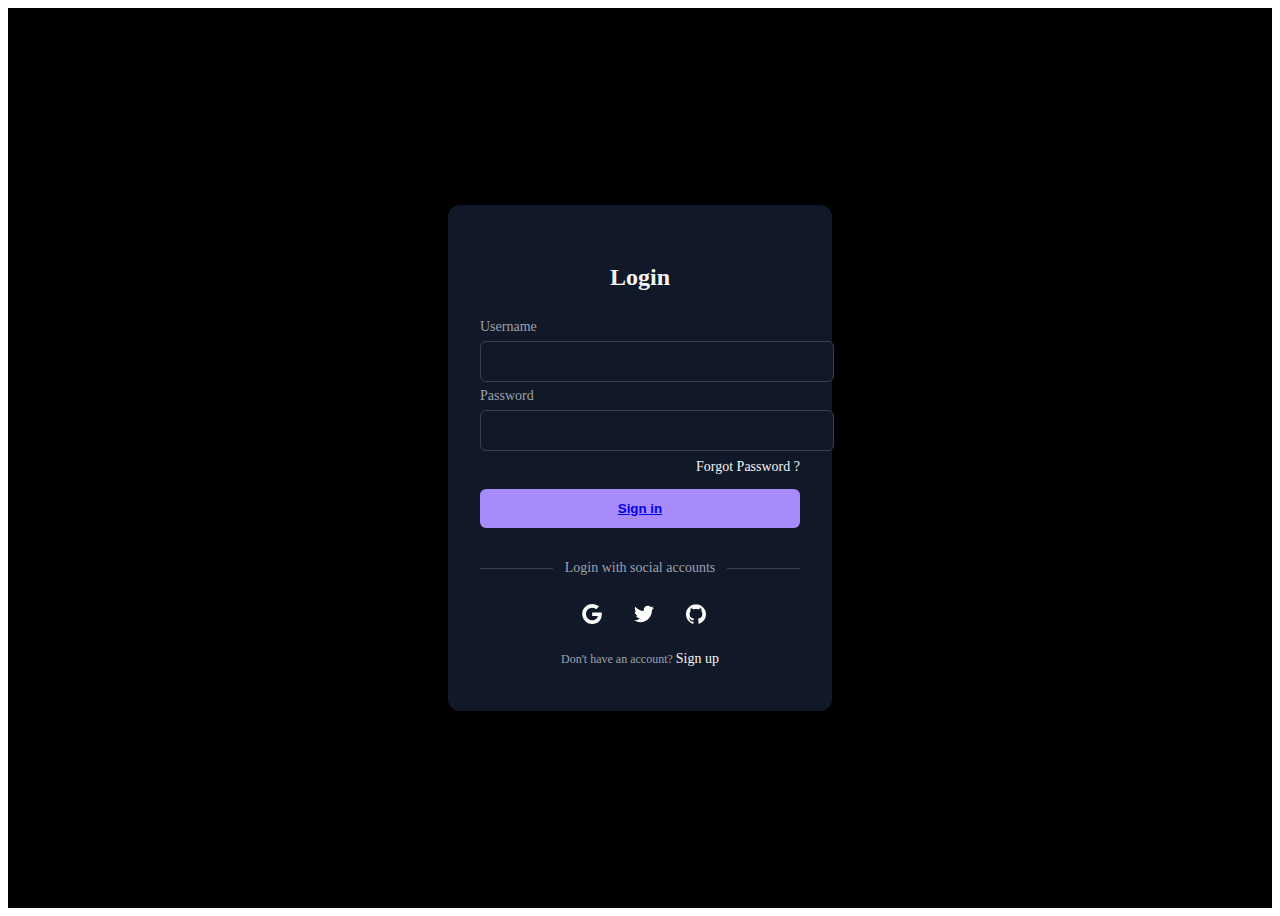
<file: index.html>
<!DOCTYPE html>
<html lang="en">
<head>
    <meta charset="UTF-8">
    <meta name="viewport" content="width=device-width, initial-scale=1.0">
    <title>Log iN </title>
    <link rel="stylesheet" href="style.css">
    
</head>
<body>

    <div class="container"><div class="form-container">
        <p class="title">Login</p>
        <form class="form">
            <div class="input-group">
                <label for="username">Username</label>
                <input type="text" name="username" id="username" placeholder="">
            </div>
            <div class="input-group">
                <label for="password">Password</label>
                <input type="password" name="password" id="password" placeholder="">
                <div class="forgot">
                    <a rel="noopener noreferrer" href="forgot.html">Forgot Password ?</a>
                </div>
            </div>
            <button class="sign"><a href="home.html">Sign in</a></button>
        </form>
        <div class="social-message">
            <div class="line"></div>
            <p class="message">Login with social accounts</p>
            <div class="line"></div>
        </div>
        <div class="social-icons">
            <button aria-label="Log in with Google" class="icon">
                <svg xmlns="http://www.w3.org/2000/svg" viewBox="0 0 32 32" class="w-5 h-5 fill-current">
                    <path d="M16.318 13.714v5.484h9.078c-0.37 2.354-2.745 6.901-9.078 6.901-5.458 0-9.917-4.521-9.917-10.099s4.458-10.099 9.917-10.099c3.109 0 5.193 1.318 6.38 2.464l4.339-4.182c-2.786-2.599-6.396-4.182-10.719-4.182-8.844 0-16 7.151-16 16s7.156 16 16 16c9.234 0 15.365-6.49 15.365-15.635 0-1.052-0.115-1.854-0.255-2.651z"></path>
                </svg>
            </button>
            <button aria-label="Log in with Twitter" class="icon">
                <svg xmlns="http://www.w3.org/2000/svg" viewBox="0 0 32 32" class="w-5 h-5 fill-current">
                    <path d="M31.937 6.093c-1.177 0.516-2.437 0.871-3.765 1.032 1.355-0.813 2.391-2.099 2.885-3.631-1.271 0.74-2.677 1.276-4.172 1.579-1.192-1.276-2.896-2.079-4.787-2.079-3.625 0-6.563 2.937-6.563 6.557 0 0.521 0.063 1.021 0.172 1.495-5.453-0.255-10.287-2.875-13.52-6.833-0.568 0.964-0.891 2.084-0.891 3.303 0 2.281 1.161 4.281 2.916 5.457-1.073-0.031-2.083-0.328-2.968-0.817v0.079c0 3.181 2.26 5.833 5.26 6.437-0.547 0.145-1.131 0.229-1.724 0.229-0.421 0-0.823-0.041-1.224-0.115 0.844 2.604 3.26 4.5 6.14 4.557-2.239 1.755-5.077 2.801-8.135 2.801-0.521 0-1.041-0.025-1.563-0.088 2.917 1.86 6.36 2.948 10.079 2.948 12.067 0 18.661-9.995 18.661-18.651 0-0.276 0-0.557-0.021-0.839 1.287-0.917 2.401-2.079 3.281-3.396z"></path>
                </svg>
            </button>
            <button aria-label="Log in with GitHub" class="icon">
                <svg xmlns="http://www.w3.org/2000/svg" viewBox="0 0 32 32" class="w-5 h-5 fill-current">
                    <path d="M16 0.396c-8.839 0-16 7.167-16 16 0 7.073 4.584 13.068 10.937 15.183 0.803 0.151 1.093-0.344 1.093-0.772 0-0.38-0.009-1.385-0.015-2.719-4.453 0.964-5.391-2.151-5.391-2.151-0.729-1.844-1.781-2.339-1.781-2.339-1.448-0.989 0.115-0.968 0.115-0.968 1.604 0.109 2.448 1.645 2.448 1.645 1.427 2.448 3.744 1.74 4.661 1.328 0.14-1.031 0.557-1.74 1.011-2.135-3.552-0.401-7.287-1.776-7.287-7.907 0-1.751 0.62-3.177 1.645-4.297-0.177-0.401-0.719-2.031 0.141-4.235 0 0 1.339-0.427 4.4 1.641 1.281-0.355 2.641-0.532 4-0.541 1.36 0.009 2.719 0.187 4 0.541 3.043-2.068 4.381-1.641 4.381-1.641 0.859 2.204 0.317 3.833 0.161 4.235 1.015 1.12 1.635 2.547 1.635 4.297 0 6.145-3.74 7.5-7.296 7.891 0.556 0.479 1.077 1.464 1.077 2.959 0 2.14-0.020 3.864-0.020 4.385 0 0.416 0.28 0.916 1.104 0.755 6.4-2.093 10.979-8.093 10.979-15.156 0-8.833-7.161-16-16-16z"></path>
                </svg>
            </button>
        </div>
        <p class="signup">Don't have an account?
            <a rel="noopener noreferrer" href="sign.html" class="">Sign up</a>
        </p>
    </div>
</div>
        
    
</body>
</html>
</file>
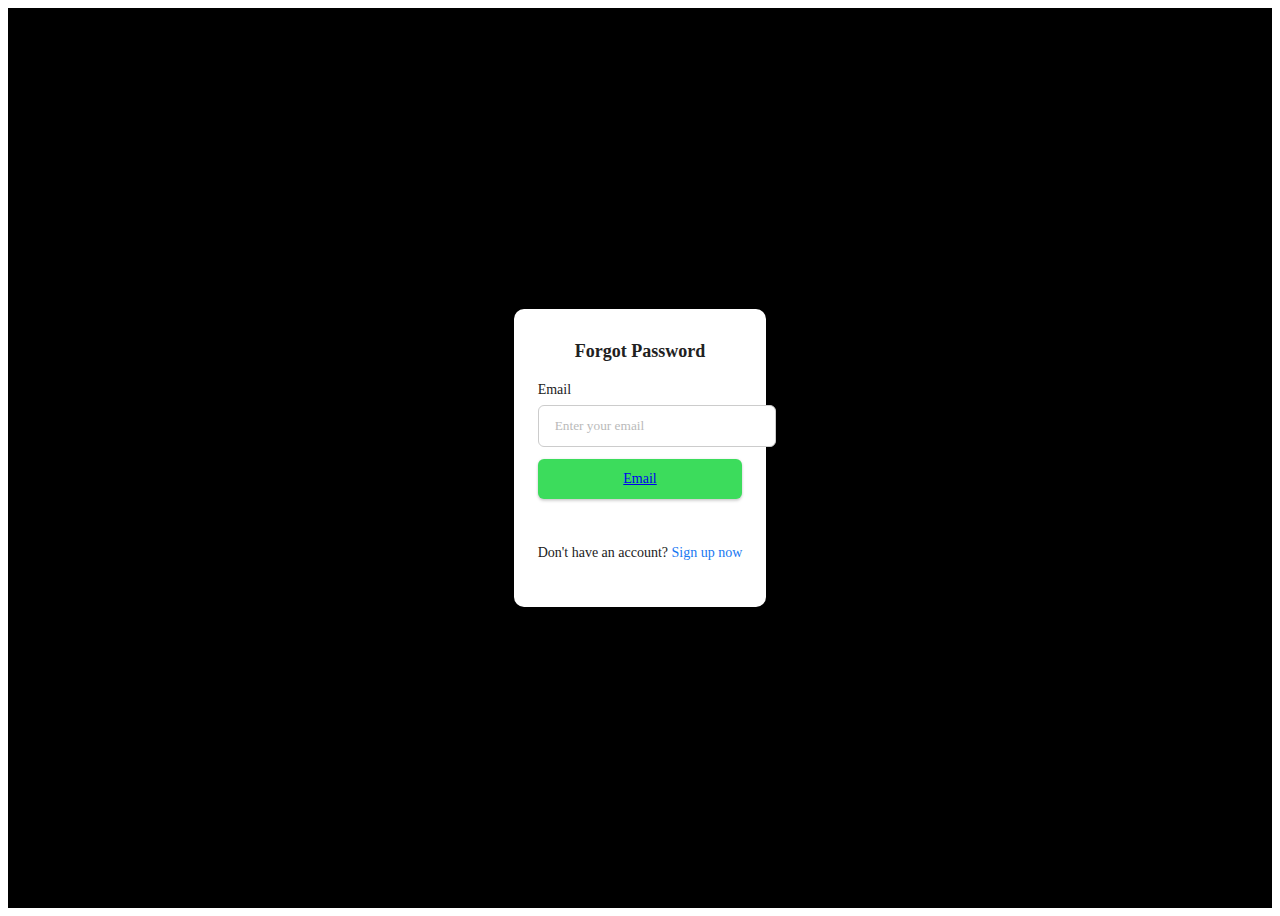
<file: forgot.html>
<!DOCTYPE html>
<html lang="en">
<head>
    <meta charset="UTF-8">
    <meta name="viewport" content="width=device-width, initial-scale=1.0">
    <title>PAss RESet</title>
    <link rel="stylesheet" href="/all css/forgot.css">
</head>
<body>
    <div class="container"><div class="form-container">
        <div class="logo-container">
          Forgot Password
        </div>
  
        <form class="form">
          <div class="form-group">
            <label for="email">Email</label>
            <input type="text" id="email" name="email" placeholder="Enter your email" required="">
          </div>
  
          <button class="form-submit-btn" type="submit"> <a href="otp.html"> Email</a></button>
        </form>
  
        <p class="signup-link">
          Don't have an account?
          <a href="sign.html" class="signup-link link"> Sign up now</a>
        </p>
      </div></div>
    
</body>
</html>
</file>
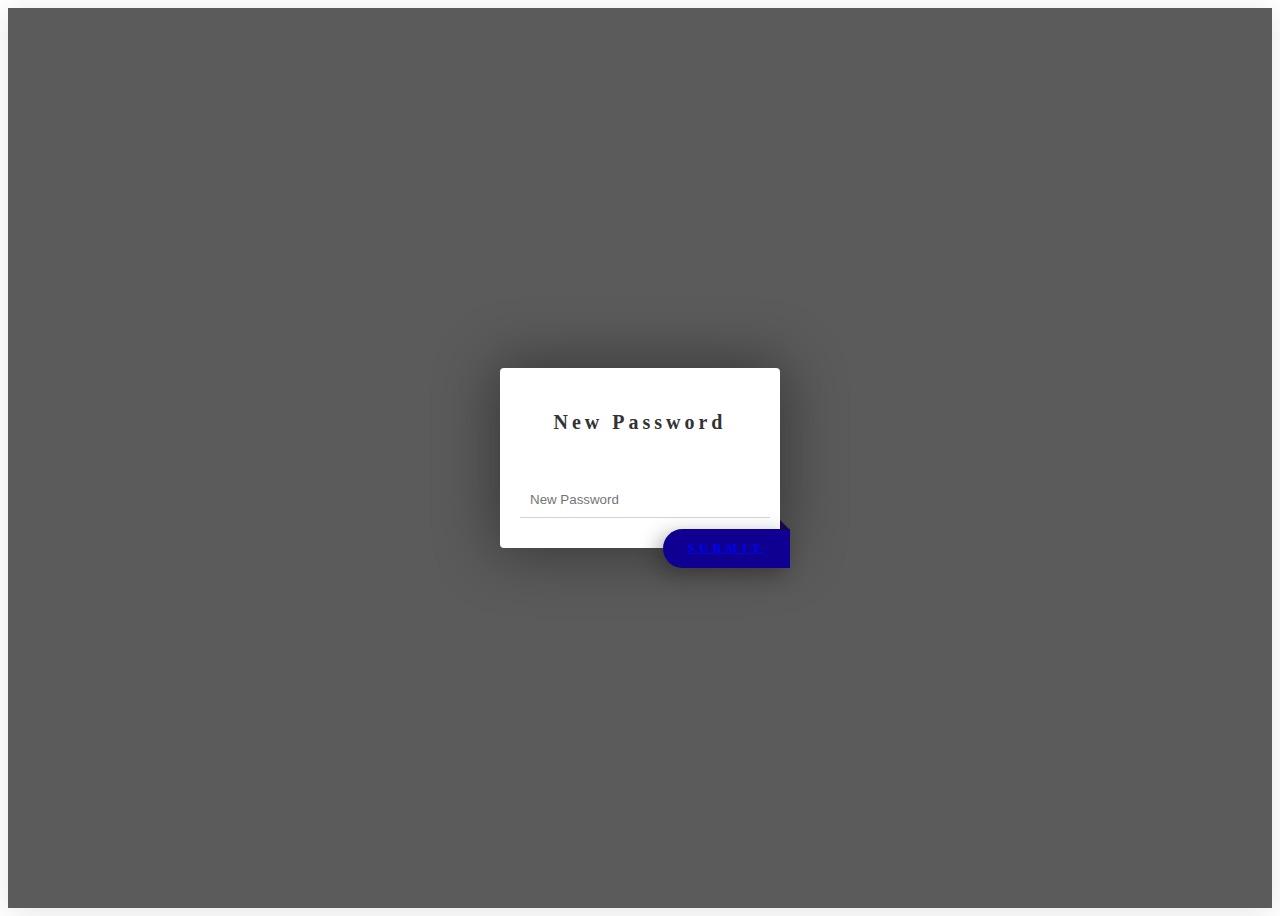
<file: newp.html>
<!DOCTYPE html>
<html lang="en">
<head>
    <meta charset="UTF-8">
    <meta name="viewport" content="width=device-width, initial-scale=1.0">
    <title>PassRESAt</title>
    <link rel="stylesheet" href="all css/newp.css">
</head>
<body>
    <div class="container">
        <div class="password">
          <p>New Password</p>
          <input placeholder="New Password" class="password-input" name="password" type="password">
          <br>
          <div class="submit-btn"><a href="index.html">SUBMIT</a></div>
        </div>
      </div>
    
</body>
</html>
</file>
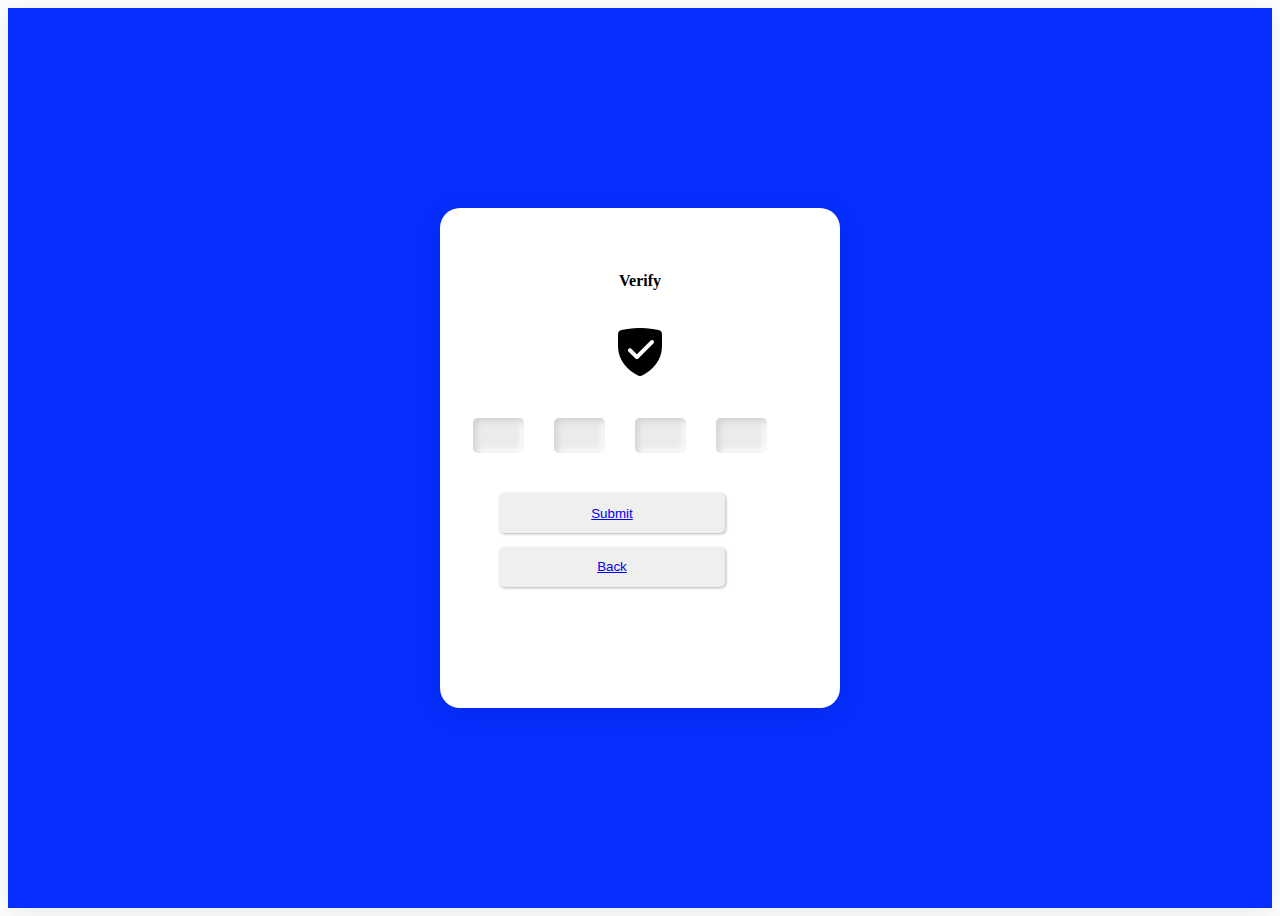
<file: otp.html>
<!DOCTYPE html>
<html lang="en">
<head>
    <meta charset="UTF-8">
    <meta name="viewport" content="width=device-width, initial-scale=1.0">
    <title>otp</title>
    <link rel="stylesheet" href="all css/otp.css">
</head>
<body>
    <div class="container"><form class="form">
        <p class="heading">Verify</p>
        <svg class="check" version="1.1" id="Layer_1" xmlns="http://www.w3.org/2000/svg" xmlns:xlink="http://www.w3.org/1999/xlink" x="0px" y="0px" width="60px" height="60px" viewBox="0 0 60 60" xml:space="preserve">  <image id="image0" width="60" height="60" x="0" y="0" href="[data-uri]"></image>
      </svg>
        <div class="box">
        <input class="input" type="password" maxlength="1">
        <input class="input" type="password" maxlength="1"> 
        <input class="input" type="password" maxlength="1">
        <input class="input" type="password" maxlength="1">
        </div>
        <button class="btn1"><a href="newp.html">Submit</a></button>
        <button class="btn2"><a href="forgot.html">Back</a></button>
      </form></div>
    
</body>
</html>
</file>
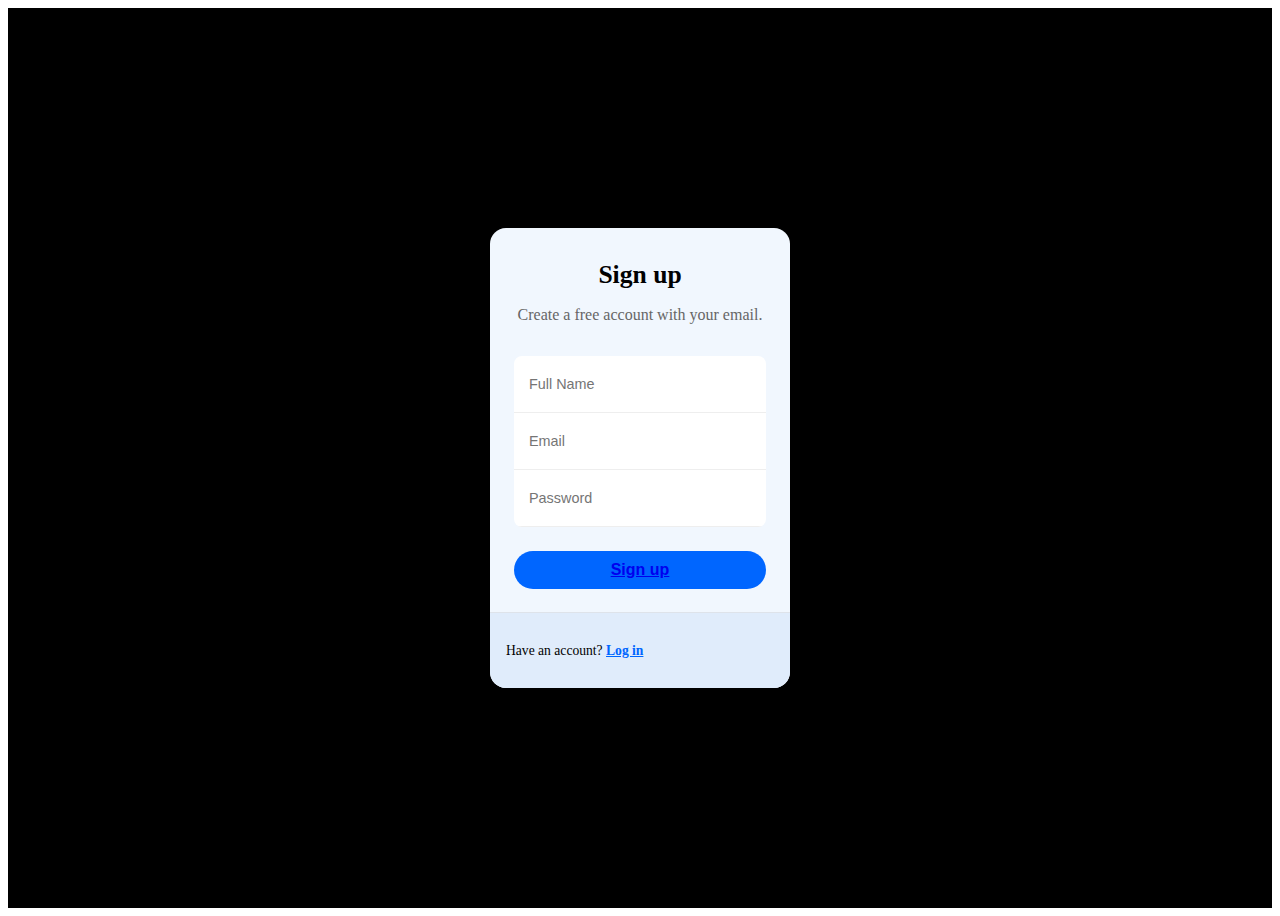
<file: sign.html>
<!DOCTYPE html>
<html lang="en">
<head>
    <meta charset="UTF-8">
    <meta name="viewport" content="width=device-width, initial-scale=1.0">
    <title>SignUp</title>
    <link rel="stylesheet" href="all css/signup.css">
</head>
<body>
    <div class="container">
        <div class="form-box">
        <form class="form">
            <span class="title">Sign up</span>
            <span class="subtitle">Create a free account with your email.</span>
            <div class="form-container">
              <input type="text" class="input" placeholder="Full Name">
                    <input type="email" class="input" placeholder="Email">
                    <input type="password" class="input" placeholder="Password">
            </div>
            <button><a href="signotp.html">Sign up</a></button>
        </form>
        <div class="form-section">
          <p>Have an account? <a href="index.html">Log in</a> </p>
        </div>
        </div></div>
</body>
</html>
</file>
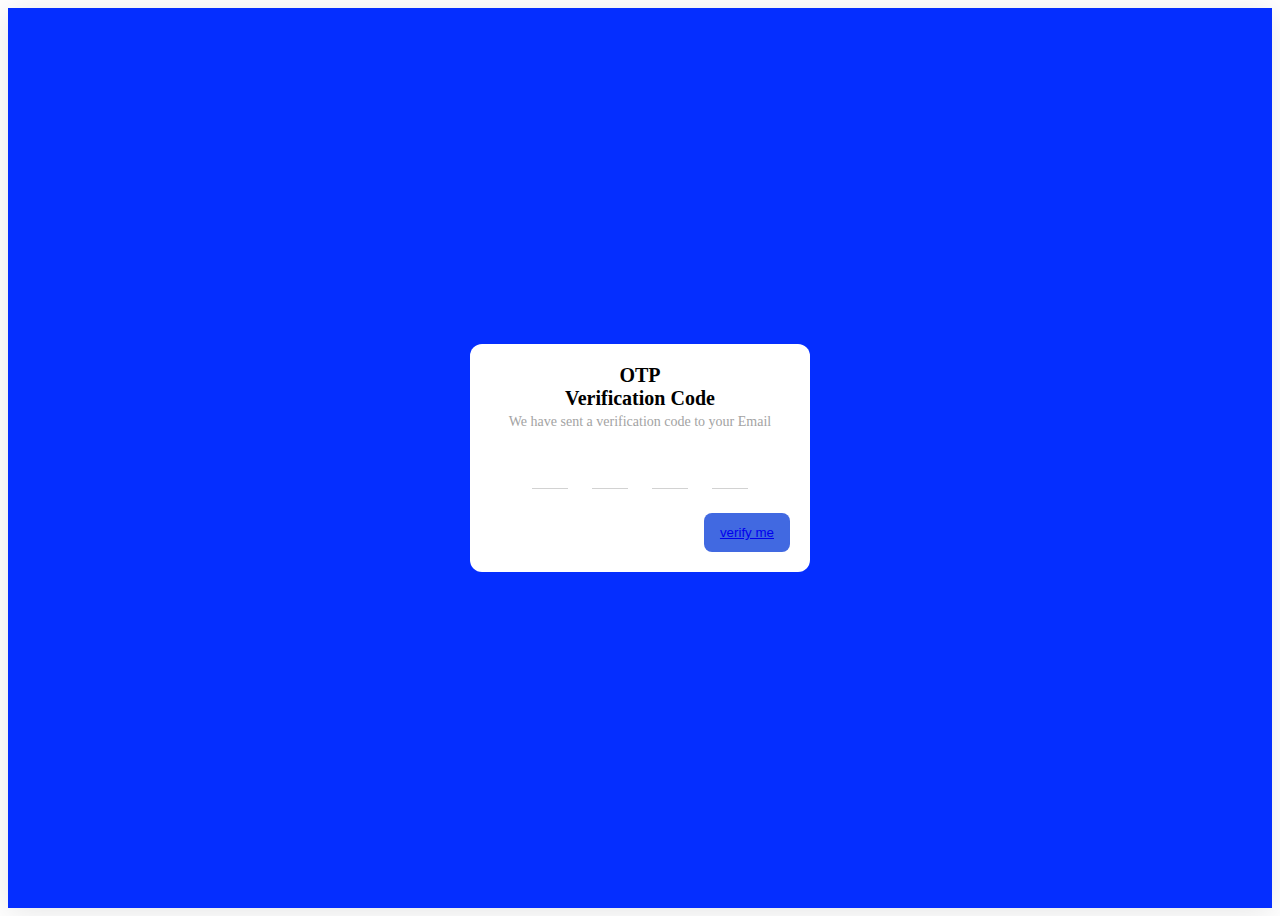
<file: signotp.html>
<!DOCTYPE html>
<html lang="en">
<head>
    <meta charset="UTF-8">
    <meta name="viewport" content="width=device-width, initial-scale=1.0">
    <title>OTP </title>
    <link rel="stylesheet" href="all css/Sighotp.css">
</head>
<body>
    <div class="container">
        <form class="form"> <div class="title">OTP</div> 
            <div class="title">Verification Code</div> 
            <p class="message">We have sent a verification code to your Email</p> <div class="inputs"> 
                <input id="input1" type="text" maxlength="1"> <input id="input2" type="text" maxlength="1"> <input id="input3" type="text" maxlength="1"> <input id="input4" type="text" maxlength="1"> </div> <button class="action"><a href="home.html">verify me</a></button> </form>
    </div>
    
</body>
</html>
</file>
<file: style.css>
.container{
   
    width: 100%;
    min-height: 100vh;
    background: rgb(0, 0, 0);
    display: grid;
    place-items: center;

}
.form-container {
    width: 320px;
    border-radius: 0.75rem;
    background-color: rgba(17, 24, 39, 1);
    padding: 2rem;
    color: rgba(243, 244, 246, 1);
  }
  
  .title {
    text-align: center;
    font-size: 1.5rem;
    line-height: 2rem;
    font-weight: 700;
  }
  
  .form {
    margin-top: 1.5rem;
  }
  
  .input-group {
    margin-top: 0.25rem;
    font-size: 0.875rem;
    line-height: 1.25rem;
  }
  
  .input-group label {
    display: block;
    color: rgba(156, 163, 175, 1);
    margin-bottom: 4px;
  }
  
  .input-group input {
    width: 100%;
    border-radius: 0.375rem;
    border: 1px solid rgba(55, 65, 81, 1);
    outline: 0;
    background-color: rgba(17, 24, 39, 1);
    padding: 0.75rem 1rem;
    color: rgba(243, 244, 246, 1);
  }
  
  .input-group input:focus {
    border-color: rgba(167, 139, 250);
  }
  
  .forgot {
    display: flex;
    justify-content: flex-end;
    font-size: 0.75rem;
    line-height: 1rem;
    color: rgba(156, 163, 175,1);
    margin: 8px 0 14px 0;
  }
  
  .forgot a,.signup a {
    color: rgba(243, 244, 246, 1);
    text-decoration: none;
    font-size: 14px;
  }
  
  .forgot a:hover, .signup a:hover {
    text-decoration: underline rgba(167, 139, 250, 1);
  }
  
  .sign {
    display: block;
    width: 100%;
    background-color: rgba(167, 139, 250, 1);
    padding: 0.75rem;
    text-align: center;
    color: rgba(17, 24, 39, 1);
    border: none;
    border-radius: 0.375rem;
    font-weight: 600;
  }
  .sign.a{
    text-align: center;
  }
  
  .social-message {
    display: flex;
    align-items: center;
    padding-top: 1rem;
  }
  
  .line {
    height: 1px;
    flex: 1 1 0%;
    background-color: rgba(55, 65, 81, 1);
  }
  
  .social-message .message {
    padding-left: 0.75rem;
    padding-right: 0.75rem;
    font-size: 0.875rem;
    line-height: 1.25rem;
    color: rgba(156, 163, 175, 1);
  }
  
  .social-icons {
    display: flex;
    justify-content: center;
  }
  
  .social-icons .icon {
    border-radius: 0.125rem;
    padding: 0.75rem;
    border: none;
    background-color: transparent;
    margin-left: 8px;
  }
  
  .social-icons .icon svg {
    height: 1.25rem;
    width: 1.25rem;
    fill: #fff;
  }
  
  .signup {
    text-align: center;
    font-size: 0.75rem;
    line-height: 1rem;
    color: rgba(156, 163, 175, 1);
  }
</file>
<file: all css/forgot.css>
.container{
   
    width: 100%;
    min-height: 100vh;
    background: rgb(0, 0, 0);
    display: grid;
    place-items: center;

}
.form-container {
    max-width: 400px;
    background-color: #fff;
    padding: 32px 24px;
    font-size: 14px;
    font-family: inherit;
    color: #212121;
    display: flex;
    flex-direction: column;
    gap: 20px;
    box-sizing: border-box;
    border-radius: 10px;
    box-shadow: 0px 0px 3px rgba(0, 0, 0, 0.084), 0px 2px 3px rgba(0, 0, 0, 0.168);
  }
  
  .form-container button:active {
    scale: 0.95;
  }
  
  .form-container .logo-container {
    text-align: center;
    font-weight: 600;
    font-size: 18px;
  }
  
  .form-container .form {
    display: flex;
    flex-direction: column;
  }
  
  .form-container .form-group {
    display: flex;
    flex-direction: column;
    gap: 2px;
  }
  
  .form-container .form-group label {
    display: block;
    margin-bottom: 5px;
  }
  
  .form-container .form-group input {
    width: 100%;
    padding: 12px 16px;
    border-radius: 6px;
    font-family: inherit;
    border: 1px solid #ccc;
  }
  
  .form-container .form-group input::placeholder {
    opacity: 0.5;
  }
  
  .form-container .form-group input:focus {
    outline: none;
    border-color: #1778f2;
  }
  
  .form-container .form-submit-btn {
    display: flex;
    justify-content: center;
    align-items: center;
    font-family: inherit;
    color: #fff;
    background-color: #3cdc5c;
    border: none;
    width: 100%;
    padding: 12px 16px;
    font-size: inherit;
    gap: 8px;
    margin: 12px 0;
    cursor: pointer;
    border-radius: 6px;
    box-shadow: 0px 0px 3px rgba(0, 0, 0, 0.084), 0px 2px 3px rgba(0, 0, 0, 0.168);
  }
  
  .form-container .form-submit-btn:hover {
    background-color: #6913cb;
  }
  
  .form-container .link {
    color: #1778f2;
    text-decoration: none;
  }
  
  .form-container .signup-link {
    align-self: center;
    font-weight: 500;
  }
  
  .form-container .signup-link .link {
    font-weight: 400;
  }
  
  .form-container .link:hover {
    text-decoration: underline;
  }
</file>
<file: all css/newp.css>
.container{
   
    width: 100%;
    min-height: 100vh;
    background: rgb(91, 91, 91);
    box-shadow: 0 4px 30px rgba(0, 0, 0, 0.1);
    display: grid;
    place-items: center;

} 
.password {
    position: relative;
    height: 140px;
    width: 240px;
    padding: 20px;
    background-color: #FFF;
    border-radius: 4px;
    color: #333;
    box-shadow: 0px 0px 60px 5px rgba(0, 0, 0, 0.4);
  }
  
  .password:after {
    position: absolute;
    content: "";
    right: -10px;
    bottom: 18px;
    width: 0;
    height: 0;
    border-left: 0px solid transparent;
    border-right: 10px solid transparent;
    border-bottom: 10px solid #1a044e;
  }
  
  .password p {
    text-align: center;
    font-size: 20px;
    font-weight: bold;
    letter-spacing: 4px;
    line-height: 28px;
  }
  
  .password input {
    position: absolute;
    bottom: 30px;
    border: none;
    border-bottom: 1px solid #d4d4d4;
    padding: 10px;
    width: 82%;
    background: transparent;
    transition: all .25s ease;
  }
  
  .password input:focus {
    outline: none;
    border-bottom: 1px solid #0d095e;
    font-family: 'Gill Sans', 'Gill Sans MT', Calibri, 'Trebuchet MS', 'sans-serif';
  }
  
  .password .submit-btn {
    position: absolute;
    border-radius: 30px;
    border-bottom-right-radius: 0;
    border-top-right-radius: 0;
    background-color: #0f0092;
    color: #FFF;
    padding: 12px 25px;
    display: inline-block;
    font-size: 12px;
    font-weight: bold;
    letter-spacing: 5px;
    right: -10px;
    bottom: -20px;
    cursor: pointer;
    transition: all .25s ease;
    box-shadow: -5px 6px 20px 0px rgba(26, 26, 26, 0.4);
  }
  
  .password .submit-btn:hover {
    background-color: #07013d;
    box-shadow: -5px 6px 20px 0px rgba(88, 88, 88, 0.569);
  }
</file>
<file: all css/otp.css>
.container{
   
    width: 100%;
    min-height: 100vh;
    background: rgb(5, 46, 255);
    box-shadow: 0 4px 30px rgba(0, 0, 0, 0.1);
    display: grid;
    place-items: center;

} 
.form {
    width: 400px;
    height: 500px;
    display: flex;
    flex-direction: column;
    border-radius: 20px;
    background-color: white;
    box-shadow: 0 4px 30px rgba(0, 0, 0, 0.1);
    transition: .4s ease-in-out;
  }
  
  .form:hover {
    box-shadow: 1px 1px 1px rgba(0, 0, 0, 0.1);
    scale: 0.99;
  }
  
  .heading {
    position: relative;
    text-align: center;
    color: black;
    top: 3em;
    font-weight: bold;
  }
  
  .check {
    position: relative;
    align-self: center;
    top: 4em;
  }
  
  .input {
    position: relative;
    width: 2.5em;
    height: 2.5em;
    margin: 1em;
    border-radius: 5px;
    border: none;
    outline: none;
    background-color: rgb(235, 235, 235);
    box-shadow: inset 3px 3px 6px #d1d1d1,
              inset -3px -3px 6px #ffffff;
    top: 6.5em;
    left: 1.5em;
    padding-left: 15px;
    transition: .4s ease-in-out;
  }
  
  .input:hover {
    box-shadow: inset 0px 0px 0px #d1d1d1,
              inset 0px 0px 0px #ffffff;
    background-color: lightgrey;
  }
  
  .input:focus {
    box-shadow: inset 0px 0px 0px #d1d1d1,
              inset 0px 0px 0px #ffffff;
    background-color: lightgrey;
  }
  
  .btn1 {
    position: relative;
    top: 8.5em;
    left: 4.4em;
    width: 17em;
    height: 3em;
    border-radius: 5px;
    border: none;
    outline: none;
    transition: .4s ease-in-out;
    box-shadow: 1px 1px 3px #b5b5b5,
               -1px -1px 3px #ffffff;
               text-align: center;
  }
  
  .btn1:active {
    box-shadow: inset 3px 3px 6px #b5b5b5,
              inset -3px -3px 6px #ffffff;
  }
  
  .btn2 {
    position: relative;
    top: 9.5em;
    left: 4.4em;
    width: 17em;
    height: 3em;
    border-radius: 5px;
    border: none;
    outline: none;
    transition: .4s ease-in-out;
    box-shadow: 1px 1px 3px #b5b5b5,
               -1px -1px 3px #ffffff;
  }
  
  .btn2:active {
    box-shadow: inset 3px 3px 6px #b5b5b5,
              inset -3px -3px 6px #ffffff;
  }
</file>
<file: all css/signup.css>
.container{
   
    width: 100%;
    min-height: 100vh;
    background: rgb(0, 0, 0);
    display: grid;
    place-items: center;

}
.form-box {
    max-width: 300px;
    background: #f1f7fe;
    overflow: hidden;
    border-radius: 16px;
    color: #010101;
  }
  
  .form {
    position: relative;
    display: flex;
    flex-direction: column;
    padding: 32px 24px 24px;
    gap: 16px;
    text-align: center;
  }
  
  /*Form text*/
  .title {
    font-weight: bold;
    font-size: 1.6rem;
  }
  
  .subtitle {
    font-size: 1rem;
    color: #666;
  }
  
  /*Inputs box*/
  .form-container {
    overflow: hidden;
    border-radius: 8px;
    background-color: #fff;
    margin: 1rem 0 .5rem;
    width: 100%;
  }
  
  .input {
    background: none;
    border: 0;
    outline: 0;
    height: 40px;
    width: 100%;
    border-bottom: 1px solid #eee;
    font-size: .9rem;
    padding: 8px 15px;
  }
  
  .form-section {
    padding: 16px;
    font-size: .85rem;
    background-color: #e0ecfb;
    box-shadow: rgb(0 0 0 / 8%) 0 -1px;
  }
  
  .form-section a {
    font-weight: bold;
    color: #0066ff;
    transition: color .3s ease;
  }
  
  .form-section a:hover {
    color: #005ce6;
    text-decoration: underline;
  }
  
  /*Button*/
  .form button {
    background-color: #0066ff;
    color: #fff;
    border: 0;
    border-radius: 24px;
    padding: 10px 16px;
    font-size: 1rem;
    font-weight: 600;
    cursor: pointer;
    transition: background-color .3s ease;
  }
  
  .form button:hover {
    background-color: #005ce6;
  }
</file>
<file: all css/Sighotp.css>
.container{
   
    width: 100%;
    min-height: 100vh;
    background: rgb(5, 46, 255);
    box-shadow: 0 4px 30px rgba(0, 0, 0, 0.1);
    display: grid;
    place-items: center;

} 
.form {
    display: flex;
    align-items: center;
    flex-direction: column;
    justify-content: space-around;
    width: 300px;
    background-color: white;
    border-radius: 12px;
    padding: 20px;
  }
  
  .title {
    font-size: 20px;
    font-weight: bold;
    color: black
  }
  
  .message {
    color: #a3a3a3;
    font-size: 14px;
    margin-top: 4px;
    text-align: center
  }
  
  .inputs {
    margin-top: 10px
  }
  
  .inputs input {
    width: 32px;
    height: 32px;
    text-align: center;
    border: none;
    border-bottom: 1.5px solid #d2d2d2;
    margin: 0 10px;
  }
  
  .inputs input:focus {
    border-bottom: 1.5px solid royalblue;
    outline: none;
  }
  
  .action {
    margin-top: 24px;
    padding: 12px 16px;
    border-radius: 8px;
    border: none;
    background-color: royalblue;
    color: white;
    cursor: pointer;
    align-self: end;
  }
</file>
